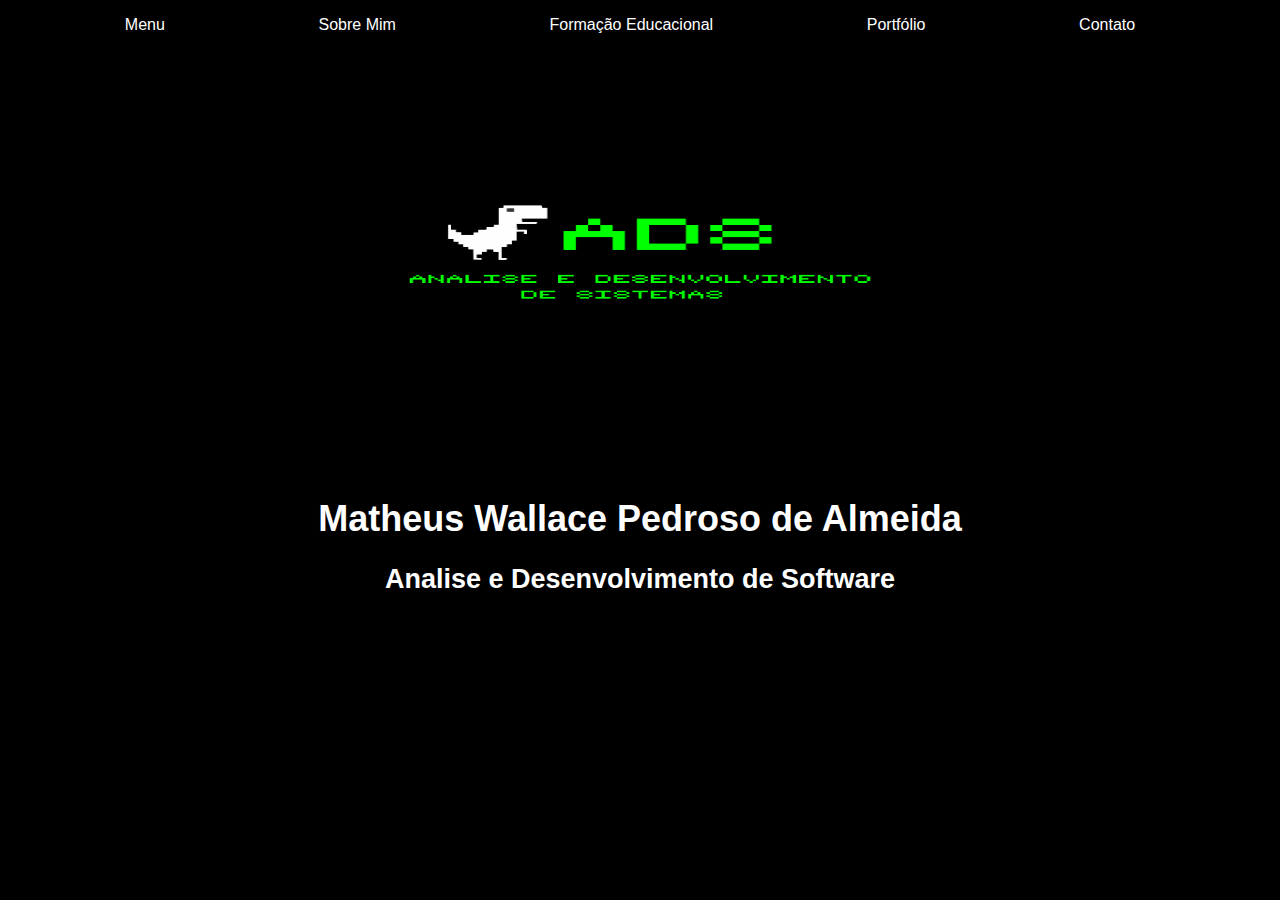
<file: index.html>
<!DOCTYPE html>
<html>
<head>
    <title>Site de Matheus Wallace</title>   <!--O TITULO QUE VAI NA BARRA DO NAVEGADOR-->
    <link rel="stylesheet" type="text/css" href="estilo.css"> <!--"Acionar" o CSS-->
</head>
<body>
    <div class="container">
        <header>
            <nav> <!-- Barra de navegação em cima da tela -->
                <ul> 
                    <li><a href="index.html">Menu</a></li>
                    <li><a href="sobremim.html">Sobre Mim</a></li>
                    <li><a href="formacao.html">Formação Educacional</a></li>
                    <li><a href="portfolio.html">Portfólio</a></li>
                    <li><a href="contato.html">Contato</a></li>
                </ul> 
            </nav>   
            <img src="./Imagem/LogoADS.png" class="imagem1" alt="imagem1"> <!--IMAGEM -->
            </img>
        </header>
        <main>
            <h1>Matheus Wallace Pedroso de Almeida</h1>
            <h2>Analise e Desenvolvimento de Software</h2>

        </main>
    </div>
   
</body>
</html>
</file>
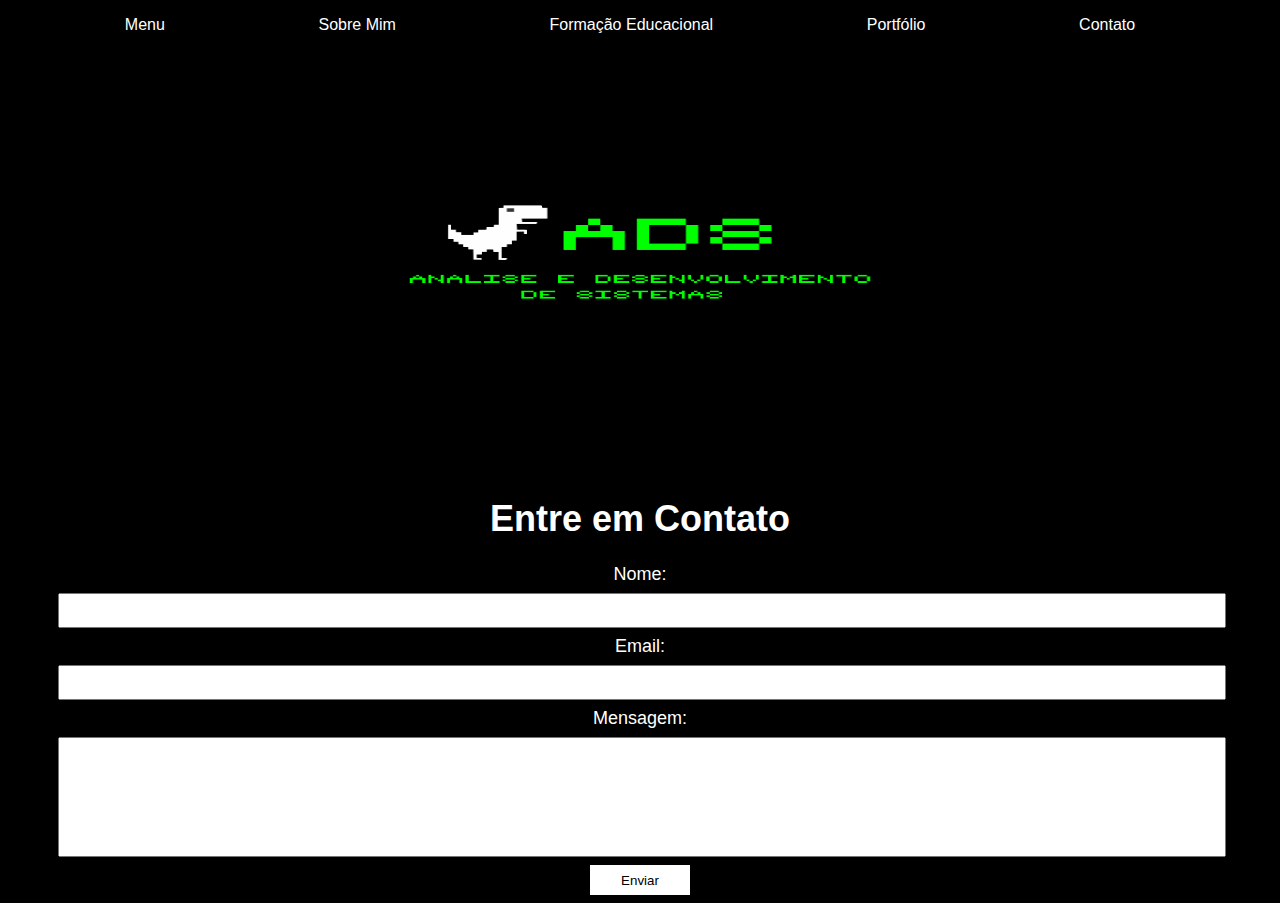
<file: contato.html>
<!DOCTYPE html>
<html>
<head>
    <title>Contato</title> <!--O TITULO QUE VAI NA BARRA DO NAVEGADOR-->
    <link rel="stylesheet" type="text/css" href="estilo.css">
</head>
<body>
    <div class="container">
        <header>
            <nav>
                <ul> 
                    <li><a href="index.html">Menu</a></li>
                    <li><a href="sobremim.html">Sobre Mim</a></li>
                    <li><a href="formacao.html">Formação Educacional</a></li>
                    <li><a href="portfolio.html">Portfólio</a></li>
                    <li><a href="contato.html">Contato</a></li>
                </ul>
                <!-- Barra de navegação em cima da tela -->
            </nav>   
            <img src="./Imagem/LogoADS.png"></img> <!--IMAGEM -->
        </header>
    <main>
        <h1>Entre em Contato</h1>
        <form>
            <label for="nome">Nome:</label>
            <input type="nome" id="nome" name="nome" required>
            <label for="email">Email:</label>
            <input type="email" id="email" name="email" required>
            <label for="mensagem">Mensagem:</label>
            <input type="text" name="mensagem" id="mensagem" required></textarea>
            <button type="submit">Enviar</button>     <!--TODA A ARÉA DO FORMULÁRIO -->
        </form>
    </main>
</body>
</html>
</file>
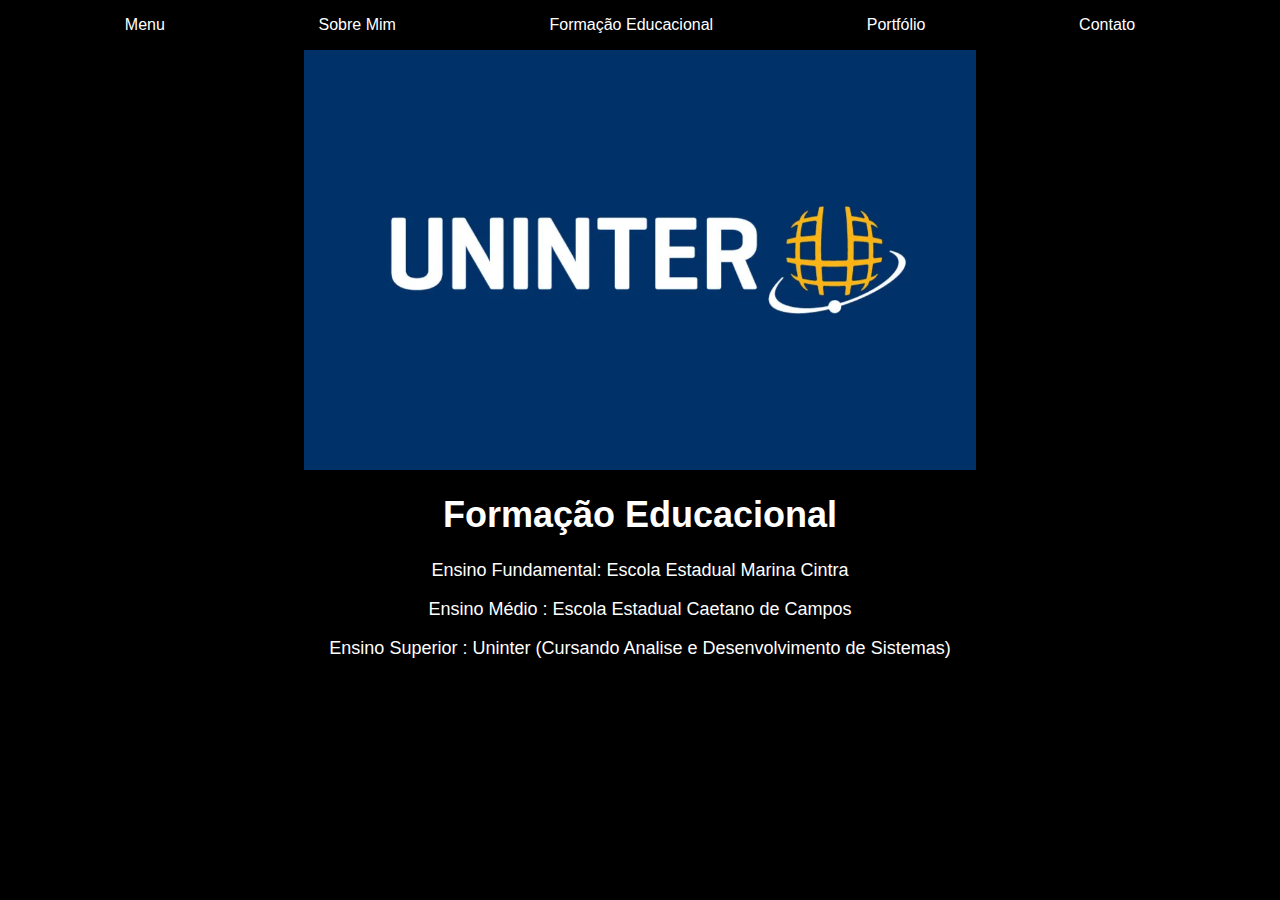
<file: formacao.html>
<!DOCTYPE html>
<html>
<head>
    <title>Formação Educacional</title> <!--O TITULO QUE VAI NA BARRA DO NAVEGADOR-->
    <link rel="stylesheet" type="text/css" href="estilo.css">
</head>
<body>
    <div class="container">
        <header>
            <nav>
                <ul> 
                    <li><a href="index.html">Menu</a></li>
                    <li><a href="sobremim.html">Sobre Mim</a></li>
                    <li><a href="formacao.html">Formação Educacional</a></li>
                    <li><a href="portfolio.html">Portfólio</a></li>
                    <li><a href="contato.html">Contato</a></li>
                </ul>
                <!-- Barra de navegação em cima da tela -->
            </nav>   
            
            <img src="Imagem/logouninter.webp" class="imagem3" alt="Logo Uninter"> <!--IMAGEM -->
        </header>
    <main>
        <h1>Formação Educacional</h1>
        <p>Ensino Fundamental: Escola Estadual Marina Cintra</p>
        <p>Ensino Médio : Escola Estadual Caetano de Campos</p>
        <p>Ensino Superior : Uninter (Cursando Analise e Desenvolvimento de Sistemas)</P>
    </main>
</body>
</html>
</file>
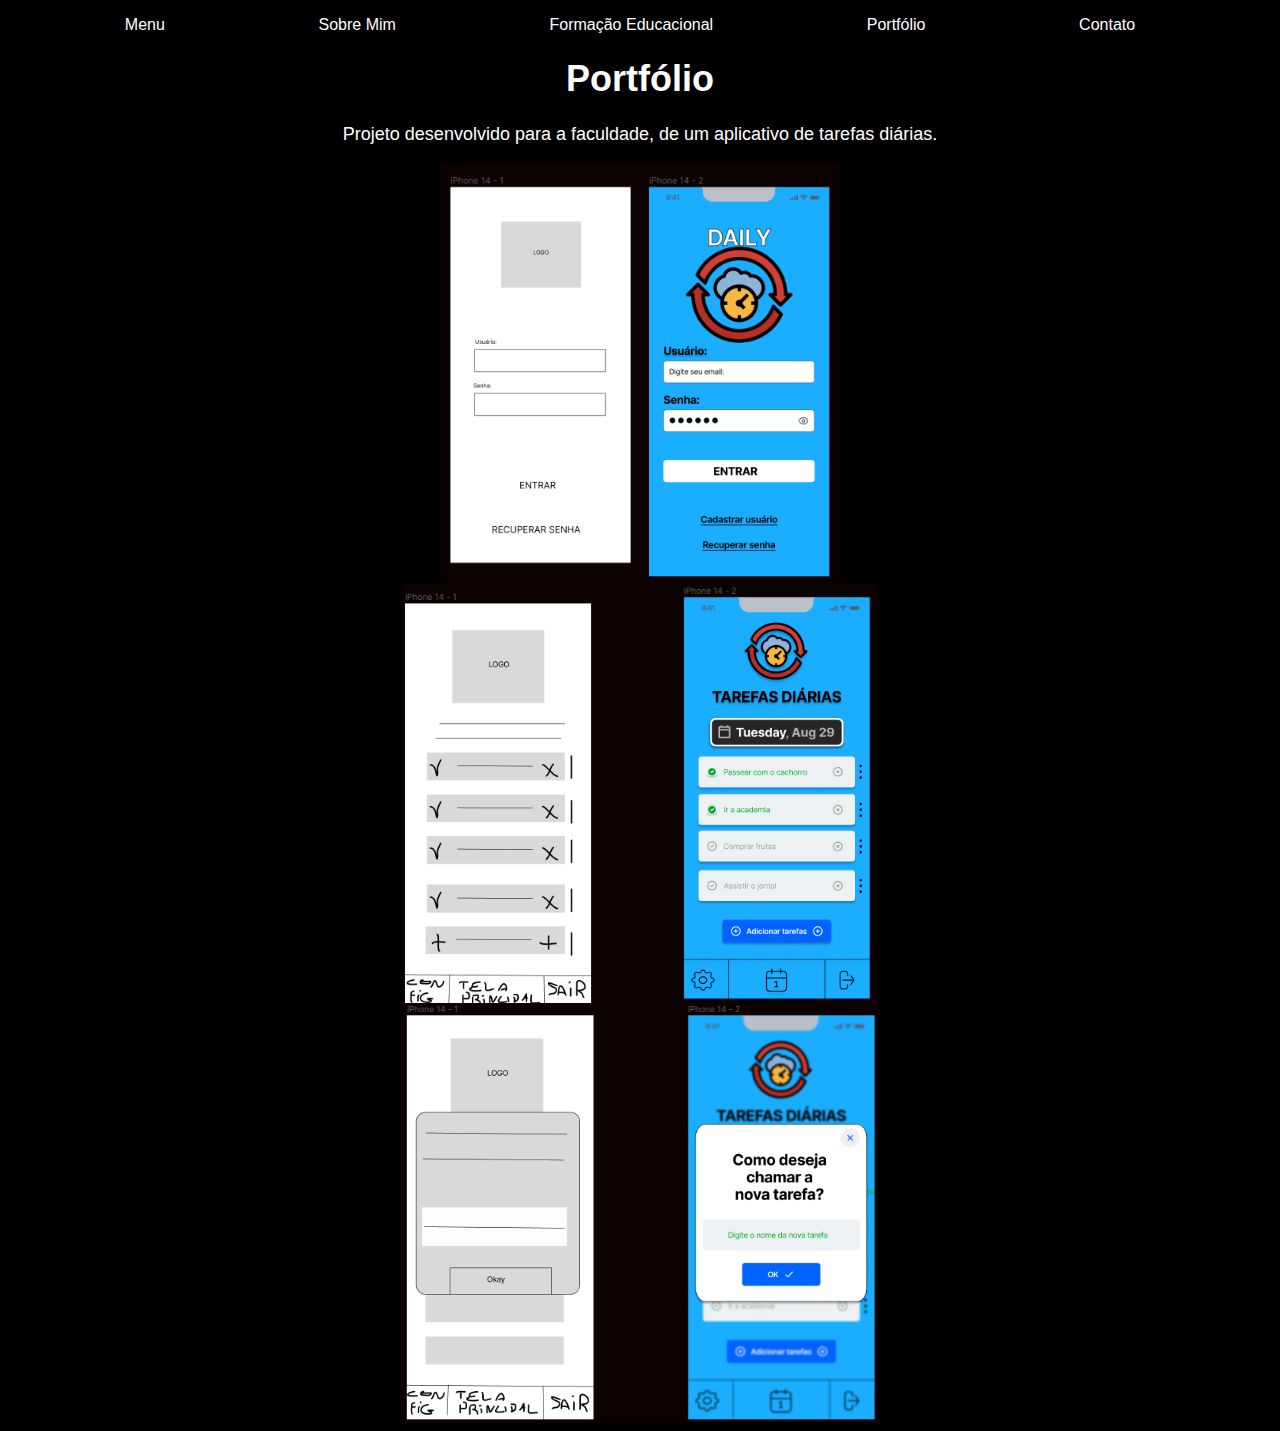
<file: portfolio.html>
<!DOCTYPE html>
<html>
<head>
    <title>Portfólio</title> <!--O TITULO QUE VAI NA BARRA DO NAVEGADOR-->
    <link rel="stylesheet" type="text/css" href="estilo.css">
</head>
<body>
    <div class="container">
        <header>
            <nav>
                <ul> 
                    <li><a href="index.html">Menu</a></li>
                    <li><a href="sobremim.html">Sobre Mim</a></li>
                    <li><a href="formacao.html">Formação Educacional</a></li>
                    <li><a href="portfolio.html">Portfólio</a></li>
                    <li><a href="contato.html">Contato</a></li>
                </ul>
                <!-- Barra de navegação em cima da tela -->
            </nav>   
        </header>
    <main>
        <h1>Portfólio</h1>
        <p>Projeto desenvolvido para a faculdade, de um aplicativo de tarefas diárias.</p>
        <img src="Imagem/TelaInicial.png" class="imagem4" alt="Tela Inicial do projeto de aplicativo de tarefa"> 
        <img src="Imagem/TelaPrincipal.png" class="imagem5" alt="Tela Principal do projeto de aplicativo de tarefa">
        <img src="Imagem/TelaTarefas.png" class="imagem6" alt="Tela do projeto de aplicativo de tarefa">
        <!--IMAGENS -->

    </main>
</body>
</html>
</file>
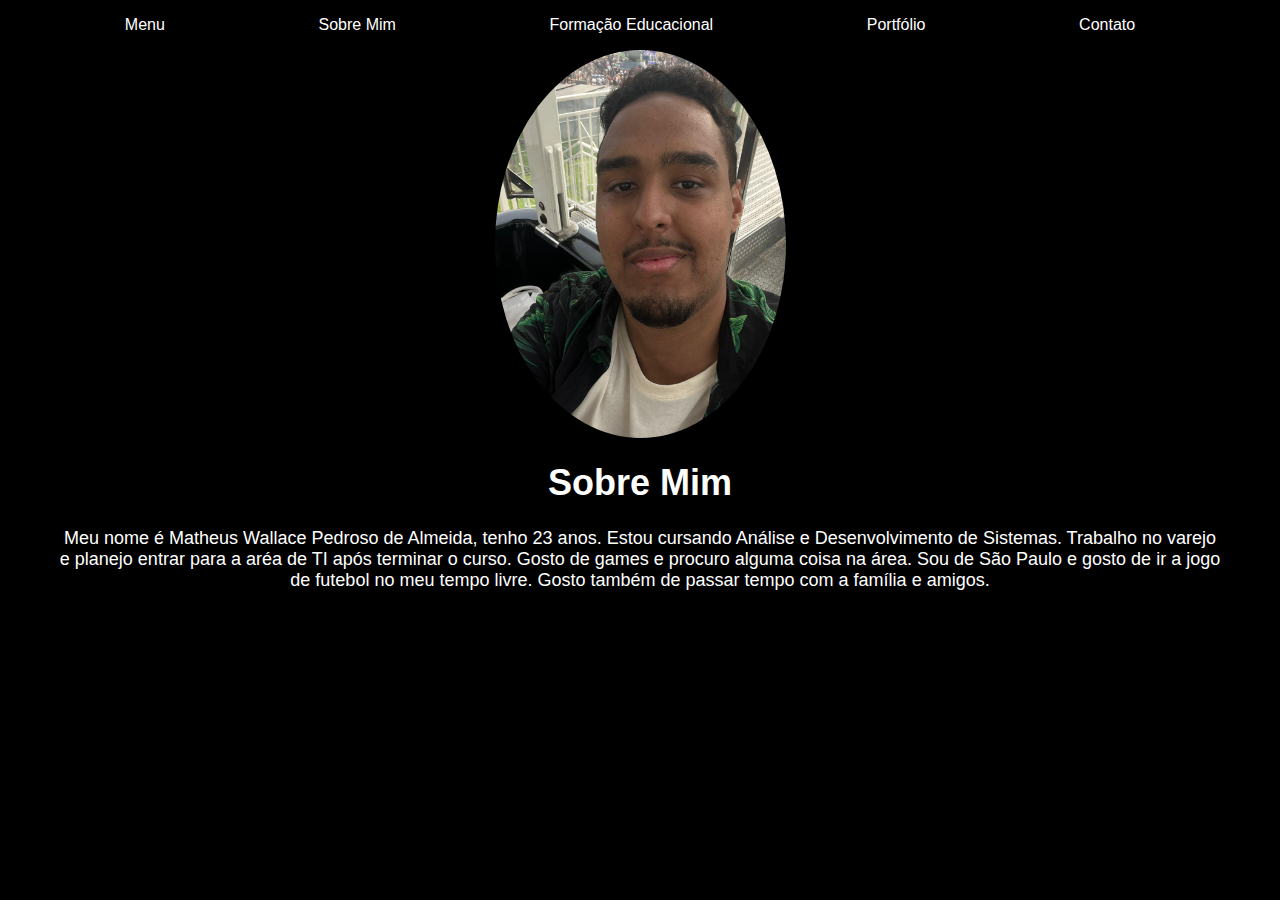
<file: sobremim.html>
<!DOCTYPE html>
<html>
<head>
    <title>Sobre Mim</title> <!--O TITULO QUE VAI NA BARRA DO NAVEGADOR-->
    <link rel="stylesheet" type="text/css" href="estilo.css">
</head>
<body>
    <div class="container">
        <header>
            <nav>
                <ul> 
                    <li><a href="index.html">Menu</a></li>
                    <li><a href="sobremim.html">Sobre Mim</a></li>
                    <li><a href="formacao.html">Formação Educacional</a></li>
                    <li><a href="portfolio.html">Portfólio</a></li>
                    <li><a href="contato.html">Contato</a></li>
                </ul>
                <!-- Barra de navegação em cima da tela -->
            </nav>   
        <img src="Imagem/Imagem2.jpg" class="imagem2" alt="Imagem2"> <!--IMAGEM -->
        </header>
    <main>
        <h1>Sobre Mim</h1>
        <p>Meu nome é Matheus Wallace Pedroso de Almeida, tenho 23 anos. Estou cursando Análise e Desenvolvimento de Sistemas. Trabalho no varejo e planejo entrar para a aréa de TI após terminar o curso. Gosto de games e procuro alguma coisa na área. Sou de São Paulo e gosto de ir a jogo de futebol no meu tempo livre. Gosto também de passar tempo com a família e amigos.</p>
    </main>
</body>
</html>
</file>
<file: estilo.css>
body {
    font-family: Arial, sans-serif;   /* MUDAR O FORMATO DA LETRA */
    background-color: black; /* COR DE FUNDO */
}

header {
    color: black; /* COR DA LETRA */
}

nav ul {
    list-style: none;
    padding: 0;                      /* BARRA DE NAVEGAÇÃO EM CIMA */
    display: flex;
    justify-content: space-around; 
}

nav ul li {
    display: inline;         
    margin-right: 20px;
}

nav ul li a {
    text-decoration: none;
    color: white;
}

main {
  color: white;
font-family: Arial, Helvetica, sans-serif;
font-size: large;
text-align: center;
}

h1 {
    color: white;        /* PARAGRAFO 1 */
text-align: center;
}

h2 {
    color: white;     /* PARAGRAFO 2 */
text-align: center;
}

a {
    color: white;
    text-decoration: none;
}

.container {
    padding: 0px 50px;
}

nav a:hover {
    color: blue;  /* MUDAR A COR AO PASSAR O MOUSE EM CIMA */
}

a:hover {
    color: blue; /* MUDAR A COR AO PASSAR O MOUSE EM CIMA */
}

img {
    width: 100%;       /* ALTERAR AS IMAGENS*/
    height: 420px;
    text-align: center;
}

.imagem1 {
    width: 100%; 
    height: 420px; 
    text-align: center;
}

.imagem2 {
    width: 25%;
    height: 25%;
    display: block;
    margin: 0 auto;
    border-radius: 50%;
}

.imagem3 {
    width: auto;
    display: block;
    margin: 0 auto;
}

.imagem4 {
    width: auto;
    display: block;
    margin: 0 auto;
}

.imagem5 {
    width: auto;
    display: block;
    margin: 0 auto;
}

.imagem6 {
    width: auto;
    display: block;
    margin: 0 auto;
}

input {
    width: 100%;
    padding: 8px 0px;  
    margin: 8px 0px;
}

input[type=text] {
    height: 100px;
}

button {
    background-color: white;   /* PERSONALIZAR O BOTÃO DE ENVIAR */
    border: none;                      
    width: 100px;
    height: 30px;
}
</file>
